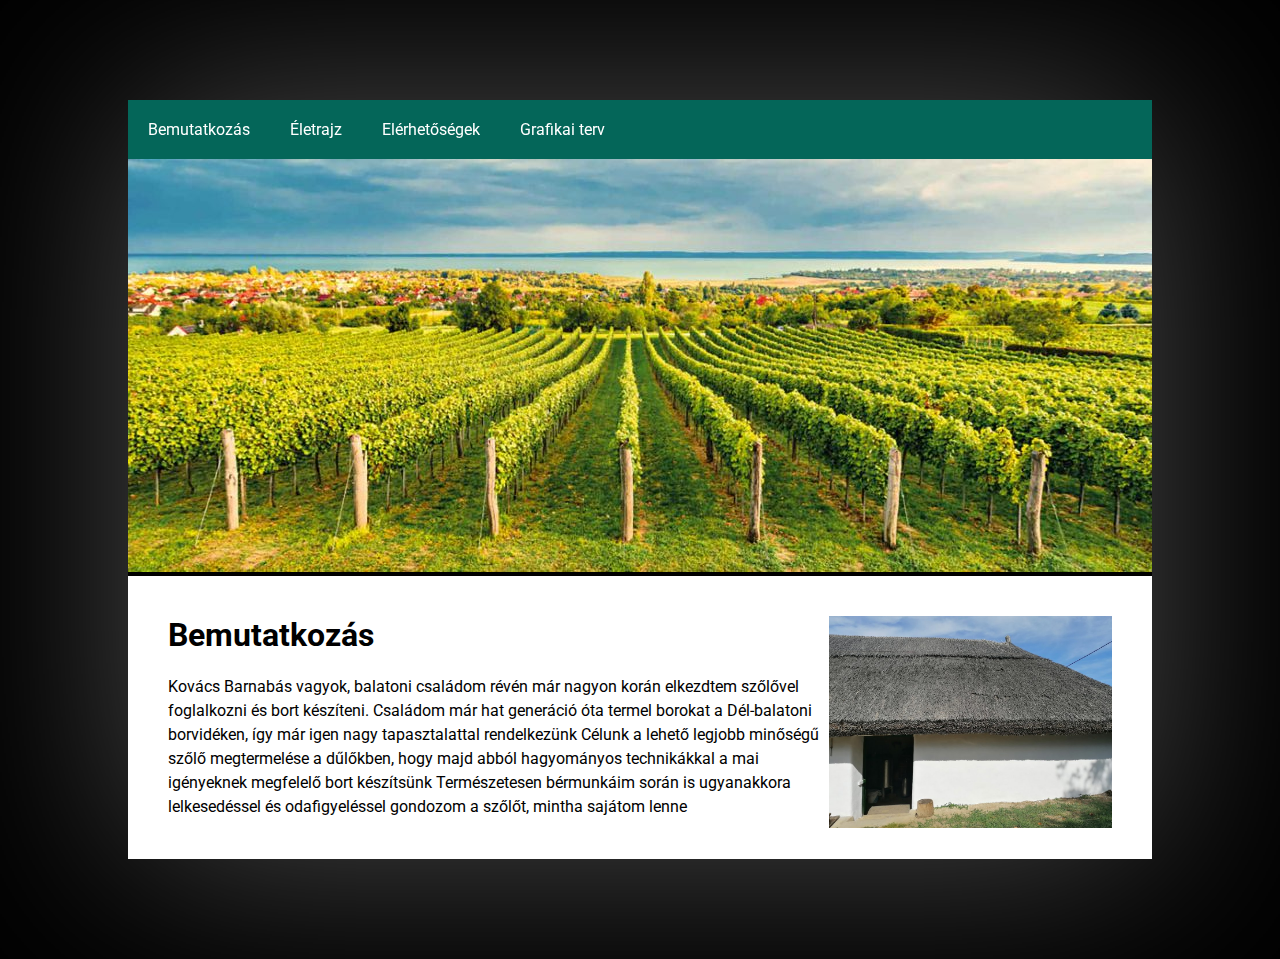
<file: index.html>
<!DOCTYPE html>
<html lang="hu">
<head>
	<title>Kovács Barnabás portfólió</title>
	<meta charset="UTF-8">
	<meta name="viewport" content="width=device-width, initial-scale=1.0">
	<link rel="stylesheet" type="text/css" href="css/main.css">
</head>
<body>
	<div class="wrapper">
		<header>
			<nav>
				<ul>
					<li><a class="active" href="index.html">Bemutatkozás</a></li>
					<li><a href="oneletrajz.html">Életrajz</a></li>
					<li><a href="elerhetoseg.html">Elérhetőségek</a></li>
					<li><a href="grafikai_terv.html">Grafikai terv</a></li>
				</ul>
			</nav>
			<img src="pics/bg-header.jpg" alt="kép a szőlőhegyről" style="max-width: 100%">
		</header>
		<main>
			<h1>Bemutatkozás
			<img src="pics/pince.jpg" alt="kép a szőlőhegyről" align="right" style="max-width: 30%"></h1>
			<p>Kovács Barnabás vagyok, balatoni családom révén már nagyon korán elkezdtem szőlővel foglalkozni és bort készíteni.
			Családom már hat generáció óta termel borokat a Dél-balatoni borvidéken, így már igen nagy tapasztalattal rendelkezünk
			Célunk a lehető legjobb minőségű szőlő megtermelése a dűlőkben, hogy majd abból hagyományos technikákkal a mai igényeknek megfelelő bort készítsünk
			Természetesen bérmunkáim során is ugyanakkora lelkesedéssel és odafigyeléssel gondozom a szőlőt, mintha sajátom lenne</p>
		</main>
	</div>
</body>
</html>
</file>
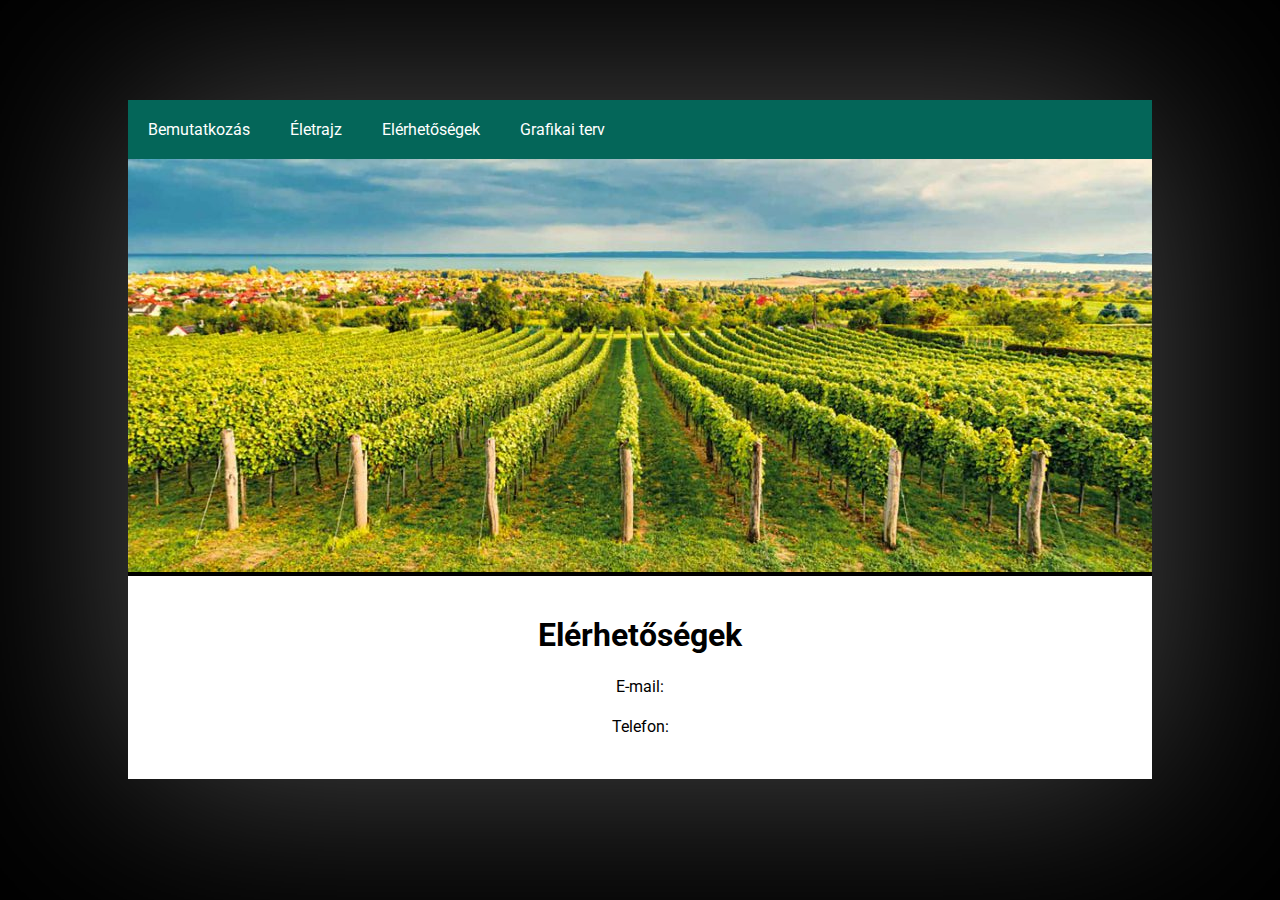
<file: elerhetoseg.html>
<!DOCTYPE html>
<html lang="hu">
<head>
	<title>Kovács Barnabás portfólió</title>
	<meta charset="UTF-8">
	<meta name="viewport" content="width=device-width, initial-scale=1.0">
	<link rel="stylesheet" type="text/css" href="css/main.css">
</head>
<body>
	<div class="wrapper">
		<header>
			<nav>
				<ul>
					<li><a class="active" href="index.html">Bemutatkozás</a></li>
					<li><a href="oneletrajz.html">Életrajz</a></li>
					<li><a href="elerhetoseg.html">Elérhetőségek</a></li>
					<li><a href="grafikai_terv.html">Grafikai terv</a></li>
				</ul>
			</nav>
			<img src="pics/bg-header.jpg" alt="kép a szőlőhegyről" style="max-width: 100%">
		</header>
		<span><main>
			<h1>Elérhetőségek</h1>
			<p>E-mail:</p>
			
			<p>Telefon:</p>
			
		</main></span>
	</div>
</body>
</html>
</file>
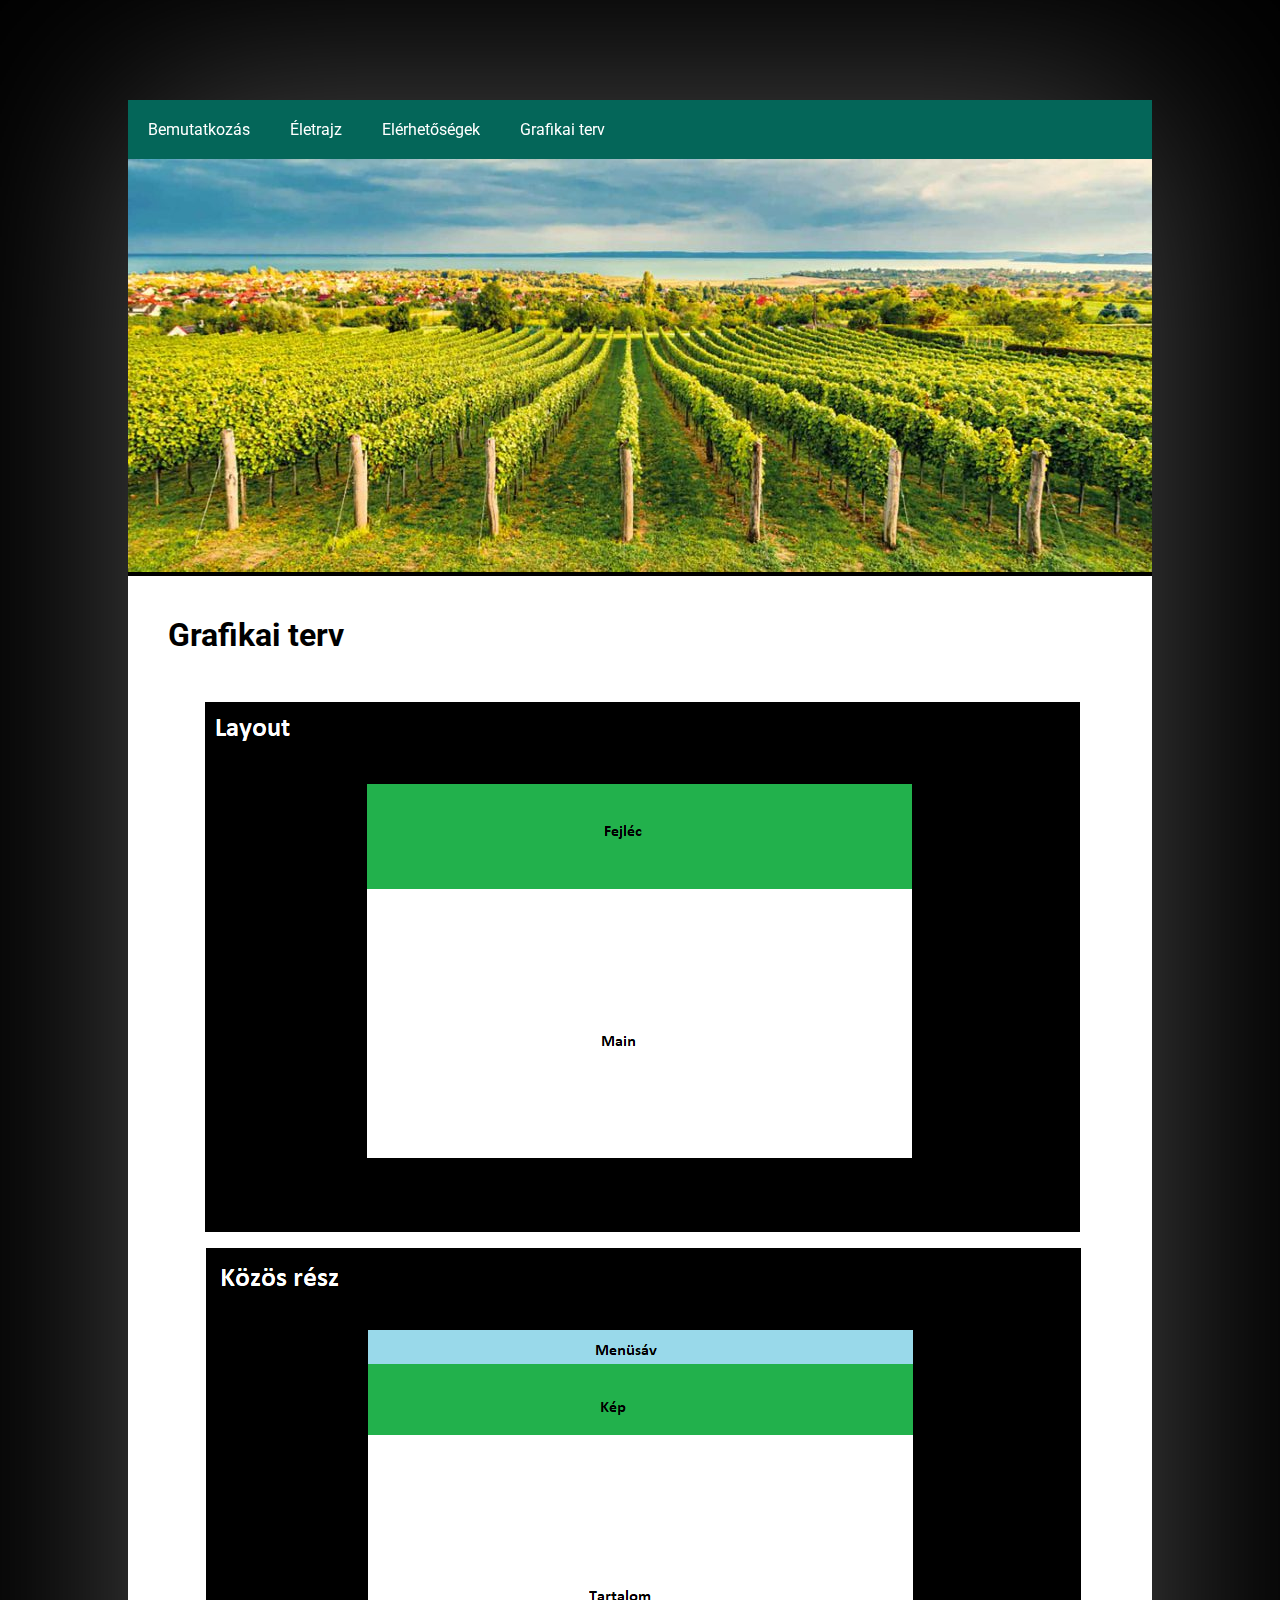
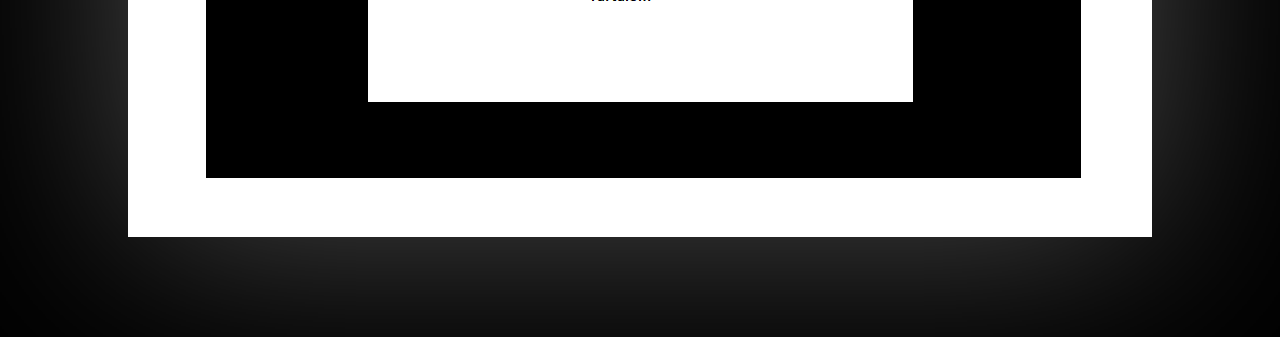
<file: grafikai_terv.html>
<!DOCTYPE html>
<html lang="hu">
<head>
	<title>Kovács Barnabás portfólió</title>
	<meta charset="UTF-8">
	<meta name="viewport" content="width=device-width, initial-scale=1.0">
	<link rel="stylesheet" type="text/css" href="css/main.css">
</head>
<body>
	<div class="wrapper">
		<header>
			<nav>
				<ul>
					<li><a class="active" href="index.html">Bemutatkozás</a></li>
					<li><a href="oneletrajz.html">Életrajz</a></li>
					<li><a href="elerhetoseg.html">Elérhetőségek</a></li>
					<li><a href="grafikai_terv.html">Grafikai terv</a></li>
				</ul>
			</nav>
			<img src="pics/bg-header.jpg" alt="kép a szőlőhegyről" style="max-width: 100%">
		</header>
		<main>
			<h1>Grafikai terv</h1>
			<p><img src="pics/terv.png" alt="grafikai terv" style="max-width: 100%"></p>
		</main>
	</div>
</body>
</html>
</file>
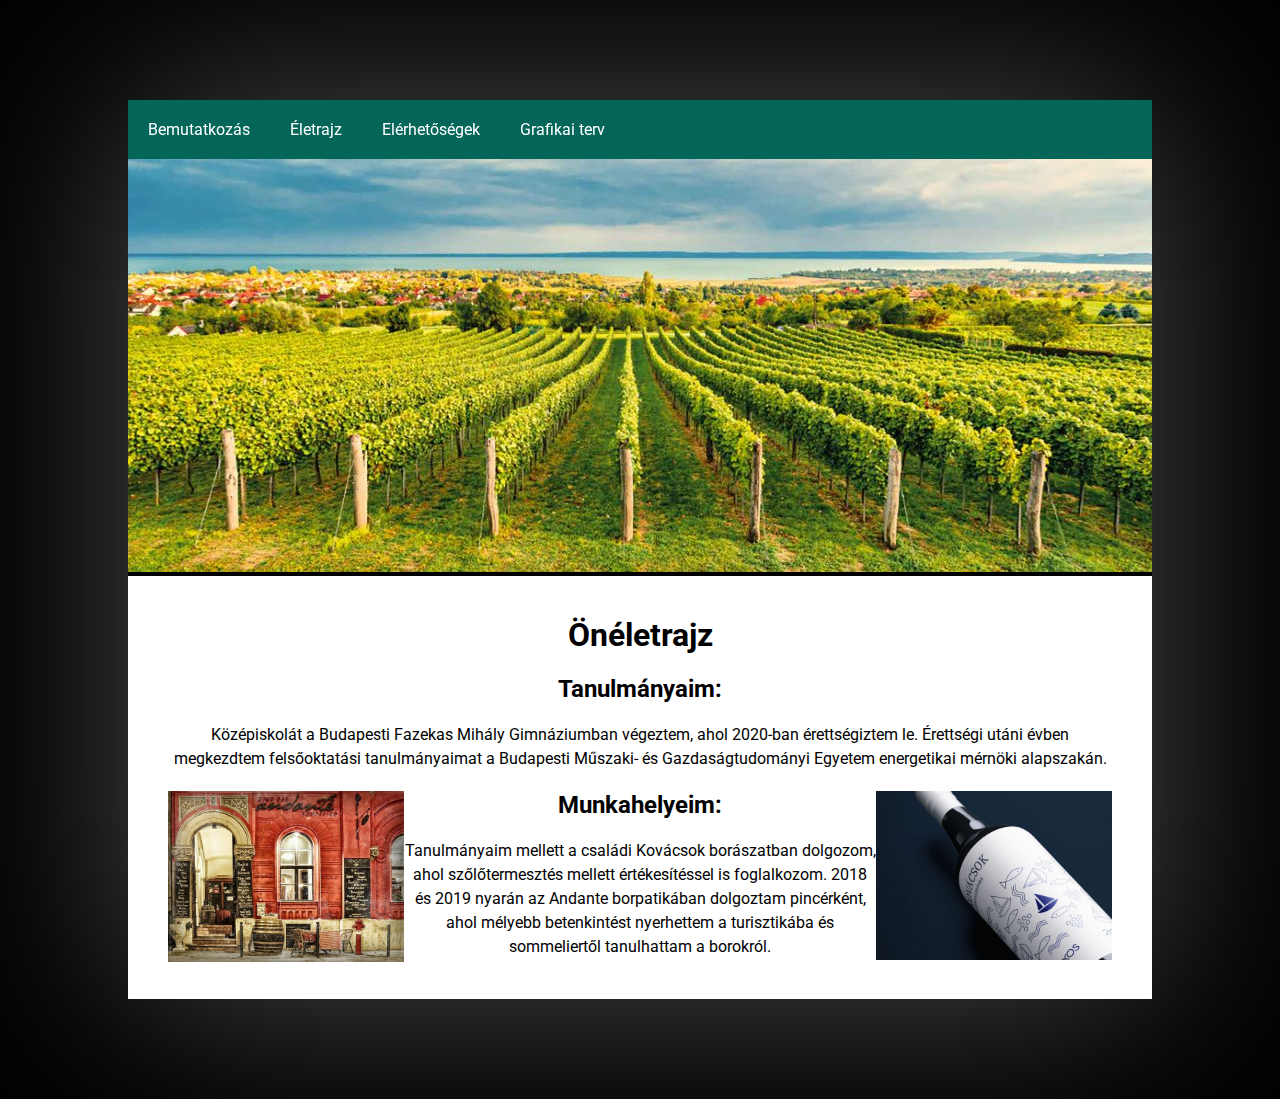
<file: oneletrajz.html>
<!DOCTYPE html>
<html lang="hu">
<head>
	<title>Kovács Barnabás portfólió</title>
	<meta charset="UTF-8">
	<meta name="viewport" content="width=device-width, initial-scale=1.0">
	<link rel="stylesheet" type="text/css" href="css/main.css">
</head>
<body>
	<div class="wrapper">
		<header>
			<nav>
				<ul>
					<li><a class="active" href="index.html">Bemutatkozás</a></li>
					<li><a href="oneletrajz.html">Életrajz</a></li>
					<li><a href="elerhetoseg.html">Elérhetőségek</a></li>
					<li><a href="grafikai_terv.html">Grafikai terv</a></li>
				</ul>
			</nav>
			<img src="pics/bg-header.jpg" alt="kép a szőlőhegyről" style="max-width: 100%">
		</header>
		<span><main>
			<h1>Önéletrajz</h1>
			<h2>Tanulmányaim:</h2>
			<p>Középiskolát a Budapesti Fazekas Mihály Gimnáziumban végeztem, ahol 2020-ban érettségiztem le.
			Érettségi utáni évben megkezdtem felsőoktatási tanulmányaimat a Budapesti Műszaki- és Gazdaságtudományi Egyetem energetikai mérnöki alapszakán.
			</p>
			<h2>Munkahelyeim:
			<img src="pics/andante.jpg" alt="kép a szőlőhegyről" align="left" style="max-width: 25%">
			<img src="pics/kekfrankos.jpg" alt="kép a szőlőhegyről" align="right" style="max-width: 25%"></h2>
			<p>Tanulmányaim mellett a családi Kovácsok borászatban dolgozom, ahol szőlőtermesztés mellett értékesítéssel is foglalkozom.
			2018 és 2019 nyarán az Andante borpatikában dolgoztam pincérként, ahol mélyebb betenkintést nyerhettem a turisztikába és sommeliertől tanulhattam a borokról.</p>
		</main></span>
	</div>
</body>
</html>
</file>
<file: css/main.css>
@import url('https://fonts.googleapis.com/css2?family=Roboto:wght@400;700&display=swap');
body {
	margin:0;
	font-family: 'Roboto', sans-serif;
	background: black
}

* {
	box-sizing: border-box;
}

.wrapper {
	max-width: 1024px;
	margin: 100px auto;
	box-shadow: 0 0 200px rgba(255,255,255,.3);
}

header {
	
	position: relative;
}
nav {
	background: rgba(5,127,111,.8);
	position: sticky;
	top: 0;
	left: 0;
	right: 0;
}
nav::after {
	content: '';
	clear: both;
	display: table;
}
nav a {
	color: white;
	text-decoration: none;
	padding: 20px;
	display: block;
}
nav a:hover {
	background: rgba(0,0,0,.8);
}
nav ul {
	list-style: none;
	padding: 0;
	margin: 0;
}
nav ul li {
	float: left;
}

main {
	background: white;
	padding: 40px;
}
main p {
	line-height: 1.5;
	margin-bottom: 0;
	margin-top: 16px;
}
main h1 {
	margin-top: 0;
}

span {
	text-align: -webkit-center;
}
</file>
